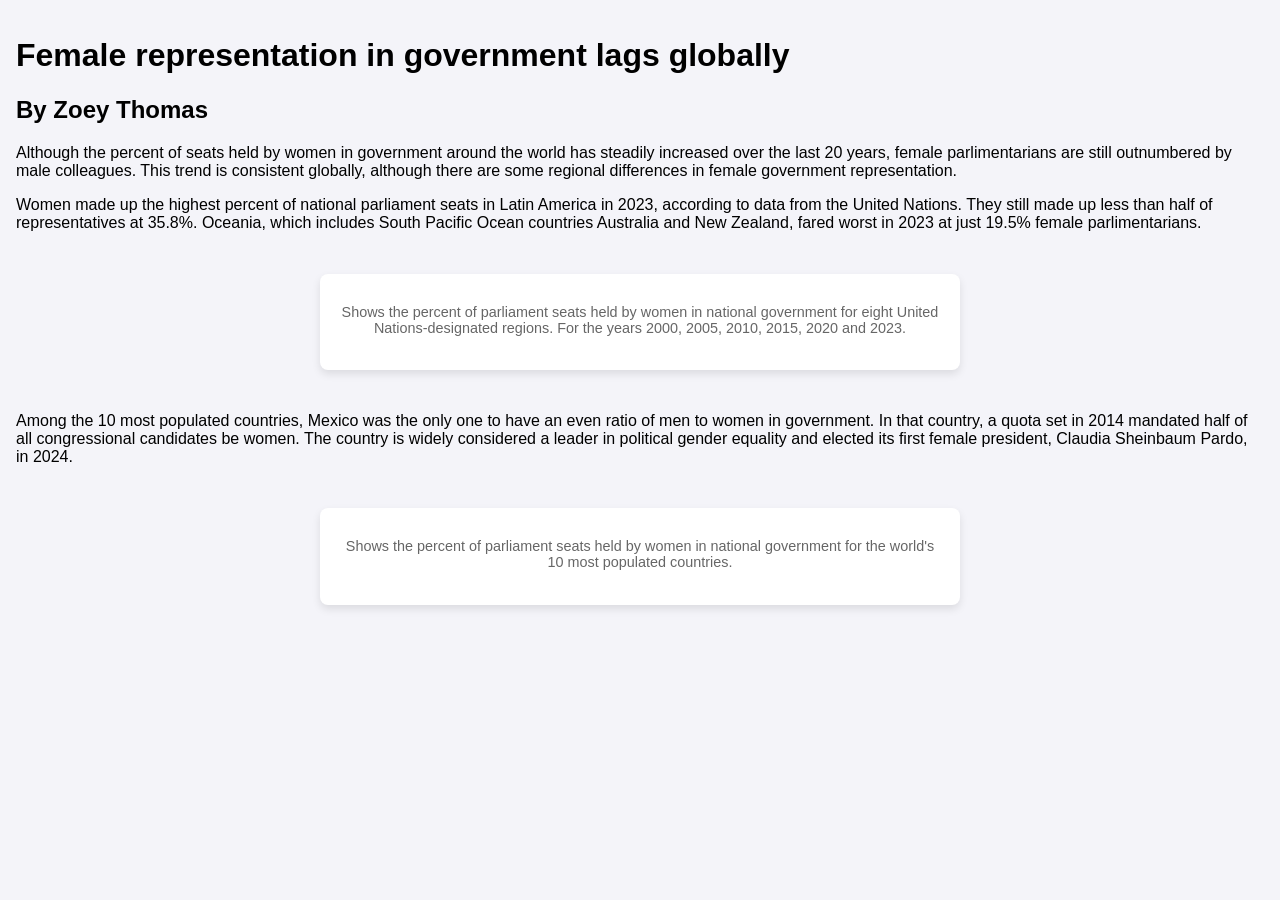
<file: index.html>
<!DOCTYPE html>
<html>

<head>
  <meta charset="utf-8">
  <meta name="viewport" content="width=device-width, initial-scale=1">
  <title>Women in Government</title>
  <link rel="stylesheet" href="styles/main.css">
</head>
 
<body>

<h1>Female representation in government lags globally</h1>
<h2>By Zoey Thomas</h2>

<p>
    Although the percent of seats held by women in government around the world has steadily increased over the
    last 20 years, female parlimentarians are still outnumbered by male colleagues. This trend is consistent globally, 
    although there are some regional differences in female government representation.
</p>
<p>
    Women made up the highest percent of national parliament seats in Latin America in 2023, according to data from the United
    Nations. They still made up less than half of representatives at 35.8%. Oceania, which includes South Pacific Ocean countries Australia
    and New Zealand, fared worst in 2023 at just 19.5% female parlimentarians.
</p>

<!--this is a chart i guess-->
<script src="https://code.highcharts.com/highcharts.js"></script>
<script src="https://code.highcharts.com/modules/series-label.js"></script>
<script src="https://code.highcharts.com/modules/exporting.js"></script>
<script src="https://code.highcharts.com/modules/export-data.js"></script>
<script src="https://code.highcharts.com/modules/accessibility.js"></script>

<div class="chart-container">
<figure class="highcharts-figure">
    <div id="container"></div>
    <p class="highcharts-description">
        Shows the percent of parliament seats held by women in national government for eight United Nations-designated regions. For the years 2000, 2005, 2010, 2015, 2020 and 2023.
    </p>
</figure>
</div>
<p>
    Among the 10 most populated countries, Mexico was the only one to have an even ratio of men to women in government. In that country, 
    a quota set in 2014 mandated half of all congressional candidates be women. The country is widely considered
     a leader in political gender equality and elected its first female president, Claudia Sheinbaum Pardo, in 2024.
</p>
<!--this is a chart i guess-->
<script src="https://code.highcharts.com/highcharts.js"></script>
<script src="https://code.highcharts.com/modules/exporting.js"></script>
<script src="https://code.highcharts.com/modules/export-data.js"></script>
<script src="https://code.highcharts.com/modules/accessibility.js"></script>

<div class="chart-container">
<figure class="highcharts-figure">
    <div id="container2"></div>
    <p class="highcharts-description">
        Shows the percent of parliament seats held by women in national government for the world's 10 most populated countries.
    </p>
</figure>
</div>

<script src="scripts/main.js"></script>

</body>
</html>
</file>
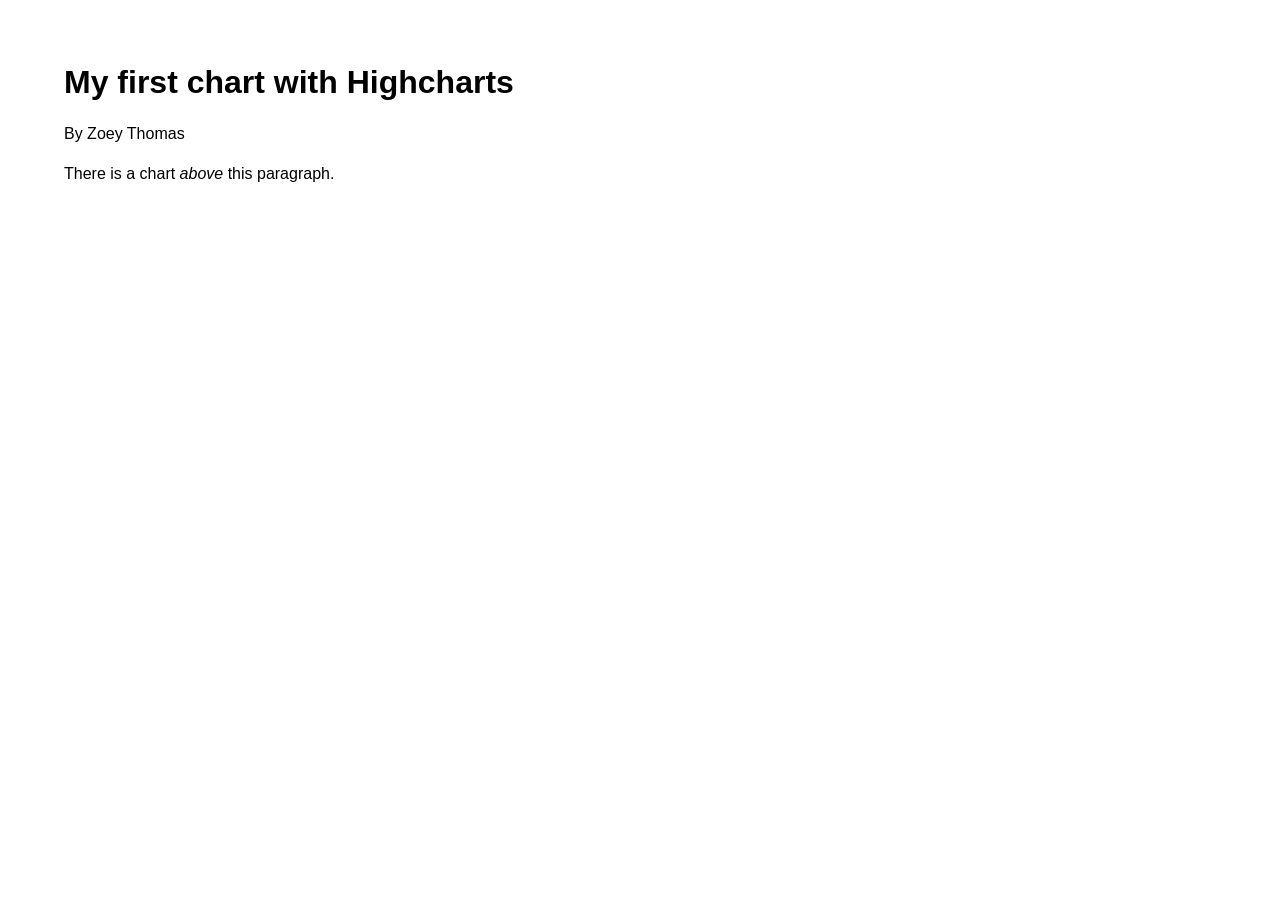
<file: first_chart.html>
<!DOCTYPE html>
<html>

<head>
  <meta charset="utf-8">
  <meta name="viewport" content="width=device-width, initial-scale=1">
  <title> My first chart with Highcharts </title>
  <link rel="stylesheet" href="styles/first_chart.css">
</head>

<body>

  <h1>My first chart with Highcharts</h1>

  <p>By Zoey Thomas</p>

  <!-- add the div BELOW this comment -
       the 'container' DIV must be EMPTY   -->

<div  id = "container"></div>


  <p>There is a chart <em>above</em> this paragraph.</p>


  <!-- add the SCRIPT elements BELOW this comment ...
       ALL SCRIPTS GO BELOW THIS LINE -->

 <!-- add Highcharts JS using the CDN -->
 <script src="https://code.highcharts.com/highcharts.js"></script>

 <!-- change the Highcharts theme -->
 <script src="https://code.highcharts.com/themes/avocado.js"></script>

 <!-- add Highcharts print and export features - optional -->
 <script src="https://code.highcharts.com/modules/exporting.js"></script>

 <!-- add file for your own JavaScript code - this creates the chart -
      note, it is in the scripts/ folder  -->
 <script src="scripts/first_chart.js"></script>


  <!-- DO NOT write anything below these required tags -->
</body>
</html>
</file>
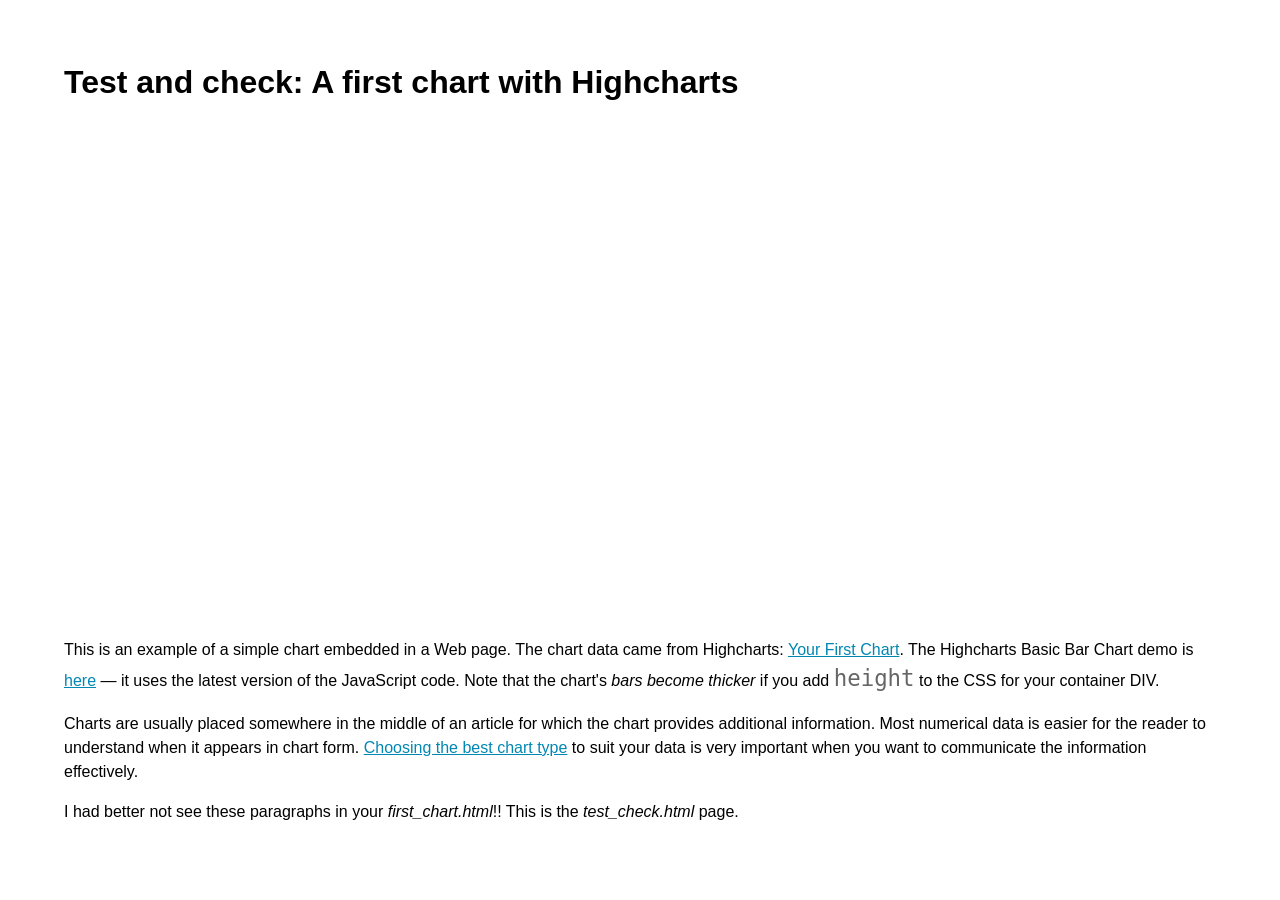
<file: test_check.html>
<!DOCTYPE html>
<html>

<head>
  <meta charset="utf-8">
  <meta name="viewport" content="width=device-width, initial-scale=1">
  <title>Test and check: A first chart with Highcharts</title>
  <!-- your CSS stylesheet -->
  <link rel="stylesheet" href="styles/test_check.css">
</head>
<!-- HEAD element closes above -->

<body>

  <h1>Test and check: A first chart with Highcharts</h1>

  <!-- this container div will hold one chart
         it is empty now - JavaScript will write into it when the page loads -->
  <div id="container"></div>


  <p>This is an example of a simple chart embedded in a Web page. The chart data came from Highcharts: <a href="https://www.highcharts.com/docs/getting-started/your-first-chart" target="_blank">Your First Chart</a>. The Highcharts Basic Bar Chart
    demo is <a href="https://www.highcharts.com/demo/bar-basic" target="_blank">here</a> &mdash; it uses the latest version of the JavaScript code. Note that the chart's <em>bars become thicker</em> if you add <code>height</code> to the CSS for your
    container DIV.</p>

  <p>Charts are usually placed somewhere in the middle of an article for which the chart provides additional information. Most numerical data is easier for the reader to understand when it appears in chart form. <a
      href="https://blog.hubspot.com/marketing/types-of-graphs-for-data-visualization" target="_blank">Choosing the best chart type</a> to suit your data is very important when you want to communicate the information effectively.</p>

  <p>I had better not see these paragraphs in your <em>first_chart.html</em>!! This is the <em>test_check.html</em> page.</p>

  <!-- add Highcharts JS using the CDN -->
  <script src="https://code.highcharts.com/highcharts.js"></script>

  <!-- change the Highcharts theme -->
  <script src="https://code.highcharts.com/themes/gray.js"></script>

  <!-- add Highcharts print and export features - optional -->
  <script src="https://code.highcharts.com/modules/exporting.js"></script>

  <!-- add file for your own JavaScript code - this creates the chart -
       note, it is in the scripts/ folder  -->
  <script src="scripts/first_chart.js"></script>

  <!-- don't forget your required tags at the end -->
</body>
</html>
</file>
<file: styles/main.css>
body {
    font-family: Arial, sans-serif;
    margin: 0.5rem;
    padding: 0.5rem;
    background-color: #f4f4f9;
}

.chart-container {
    display: flex;
    flex-wrap: wrap;
    justify-content: center;
    align-items: flex-start;
    padding: 1rem;
    gap: 1rem;
}

.highcharts-figure {
    flex: 1 1 45%;
    max-width: 600px;
    min-width: 400px;
    background-color: #ffffff;
    border-radius: 8px;
    box-shadow: 0 4px 8px rgba(0, 0, 0, 0.1);
    padding: 20px;
    margin: 10px;
    text-align: center;
    justify-content: center;
}

.highcharts-description {
    font-size: 0.9rem;
    color: #666;
    margin-top: 10px;
}

@media (max-width: 768px) {
    .chart-container {
        flex-direction: column;
        align-items: center;
    }
    
    .highcharts-figure {
        width: 90%;
    }
}
</file>
<file: styles/first_chart.css>
html {
  font-size: 100%;
  box-sizing: border-box;
}

* {
  box-sizing: inherit;
}

body {
  background: #fff;
  color: #000;
  font-family: 'Verdana', sans-serif;
  margin: 4rem;
  /* note, this margin will NOT work for all page layouts */
}

/*  the #container div (below) holds ONE chart  */
#container {
  width: 100%;
  height: 100%;
}

p {
  line-height: 1.5;
}

/* link styles */
a {
  color: #0287b3;
}

a:hover {
  color: #3ecbfa;
}

/* media queries below - CHANGE if needed so your chart works well on phones */
@media screen and (max-width: 700px) {
  body {
    margin: 1rem;
  }

  #container {
    width: 100%;
  }
}
</file>
<file: styles/test_check.css>
html {
  font-size: 100%;
  box-sizing: border-box;
}

* {
  box-sizing: inherit;
}

body {
  background: #fff;
  color: #000;
  font-family: 'Verdana', sans-serif;
  margin: 4rem;
  /* note, this margin will NOT work for all page layouts */
}

/*  the #container div (below) holds ONE chart  */
#container {
  width: 60%;
  height: 500px;
}

p {
  line-height: 1.5;
}

code {
  font-size: 1.4rem;
  font-style: monotype;
  color: #666;
}

/* link styles */
a {
  color: #0287b3;
}

a:hover {
  color: #3ecbfa;
}

/* media queries below - two used here - the ORDER matters! */
@media screen and (max-width: 1000px) {
  #container {
    width: 100%;
  }
}

@media screen and (max-width: 750px) {
  body {
    margin: 1rem;
  }
}
</file>
